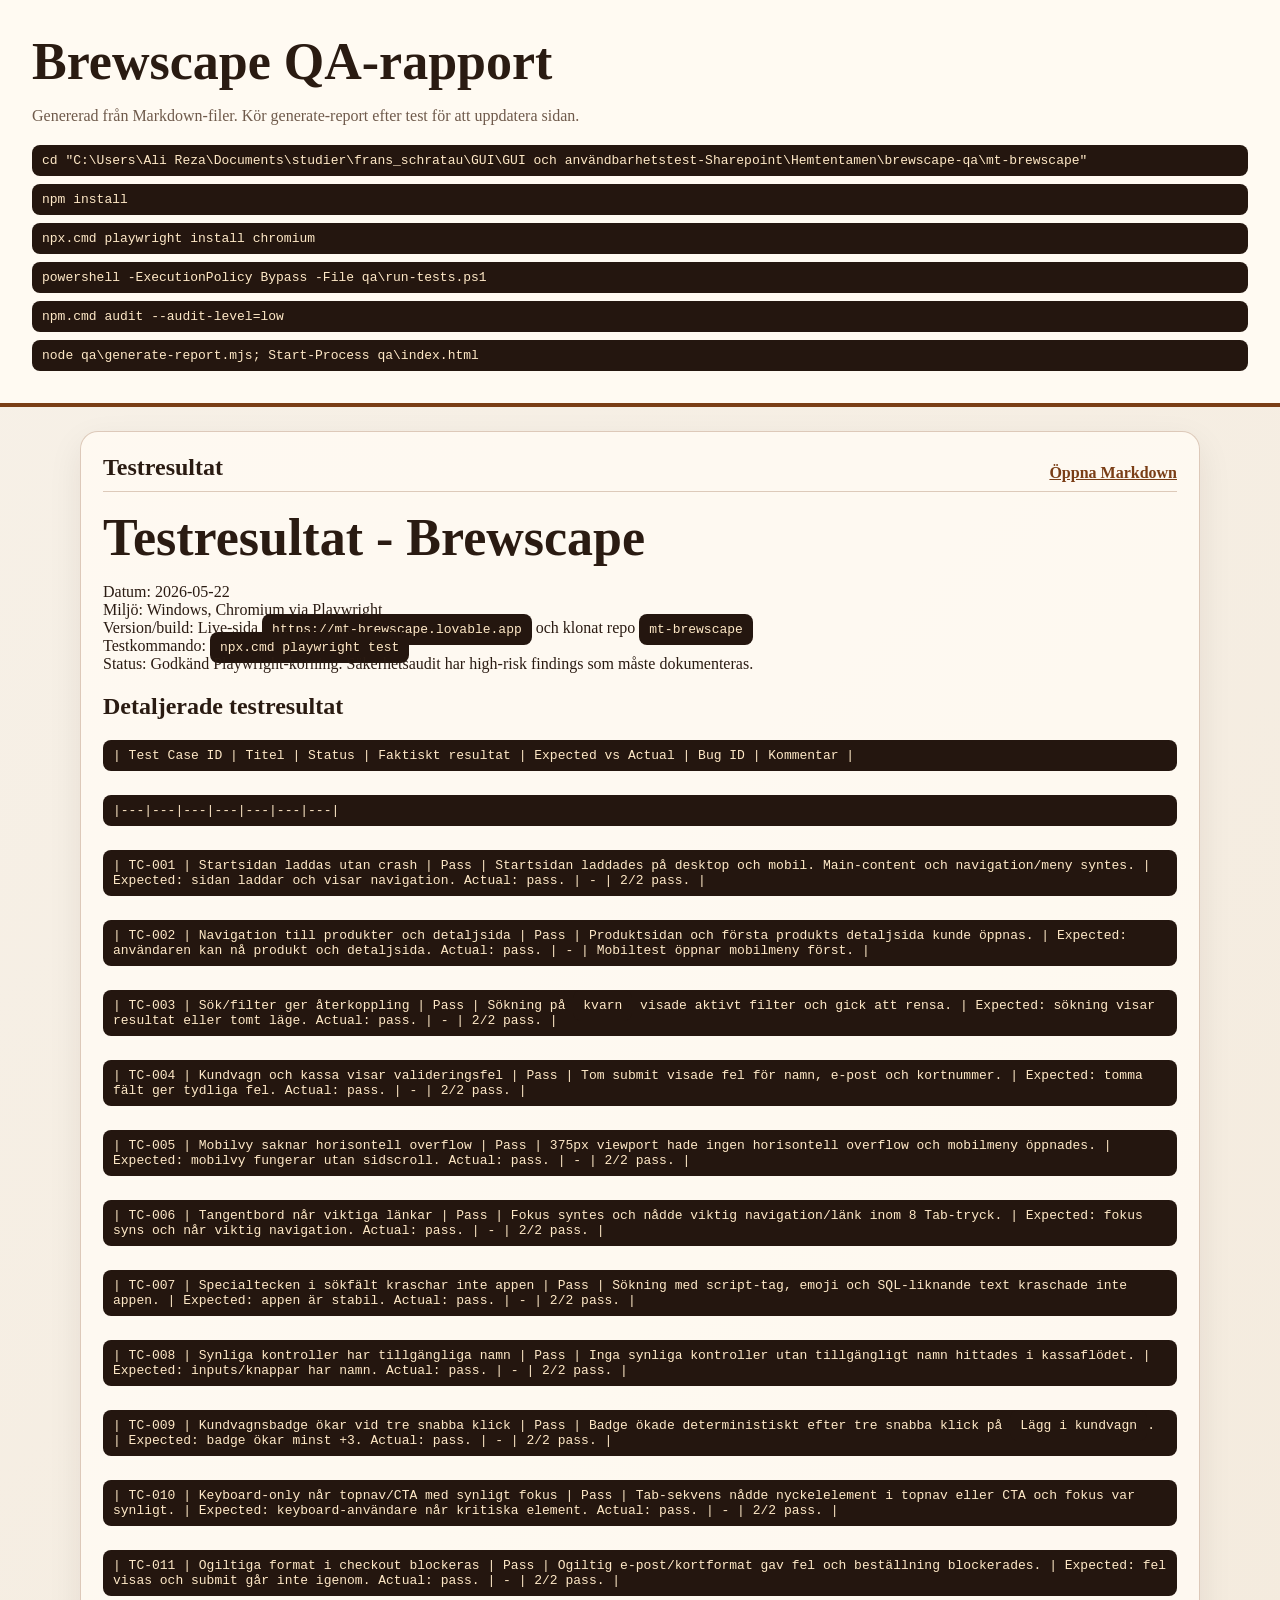
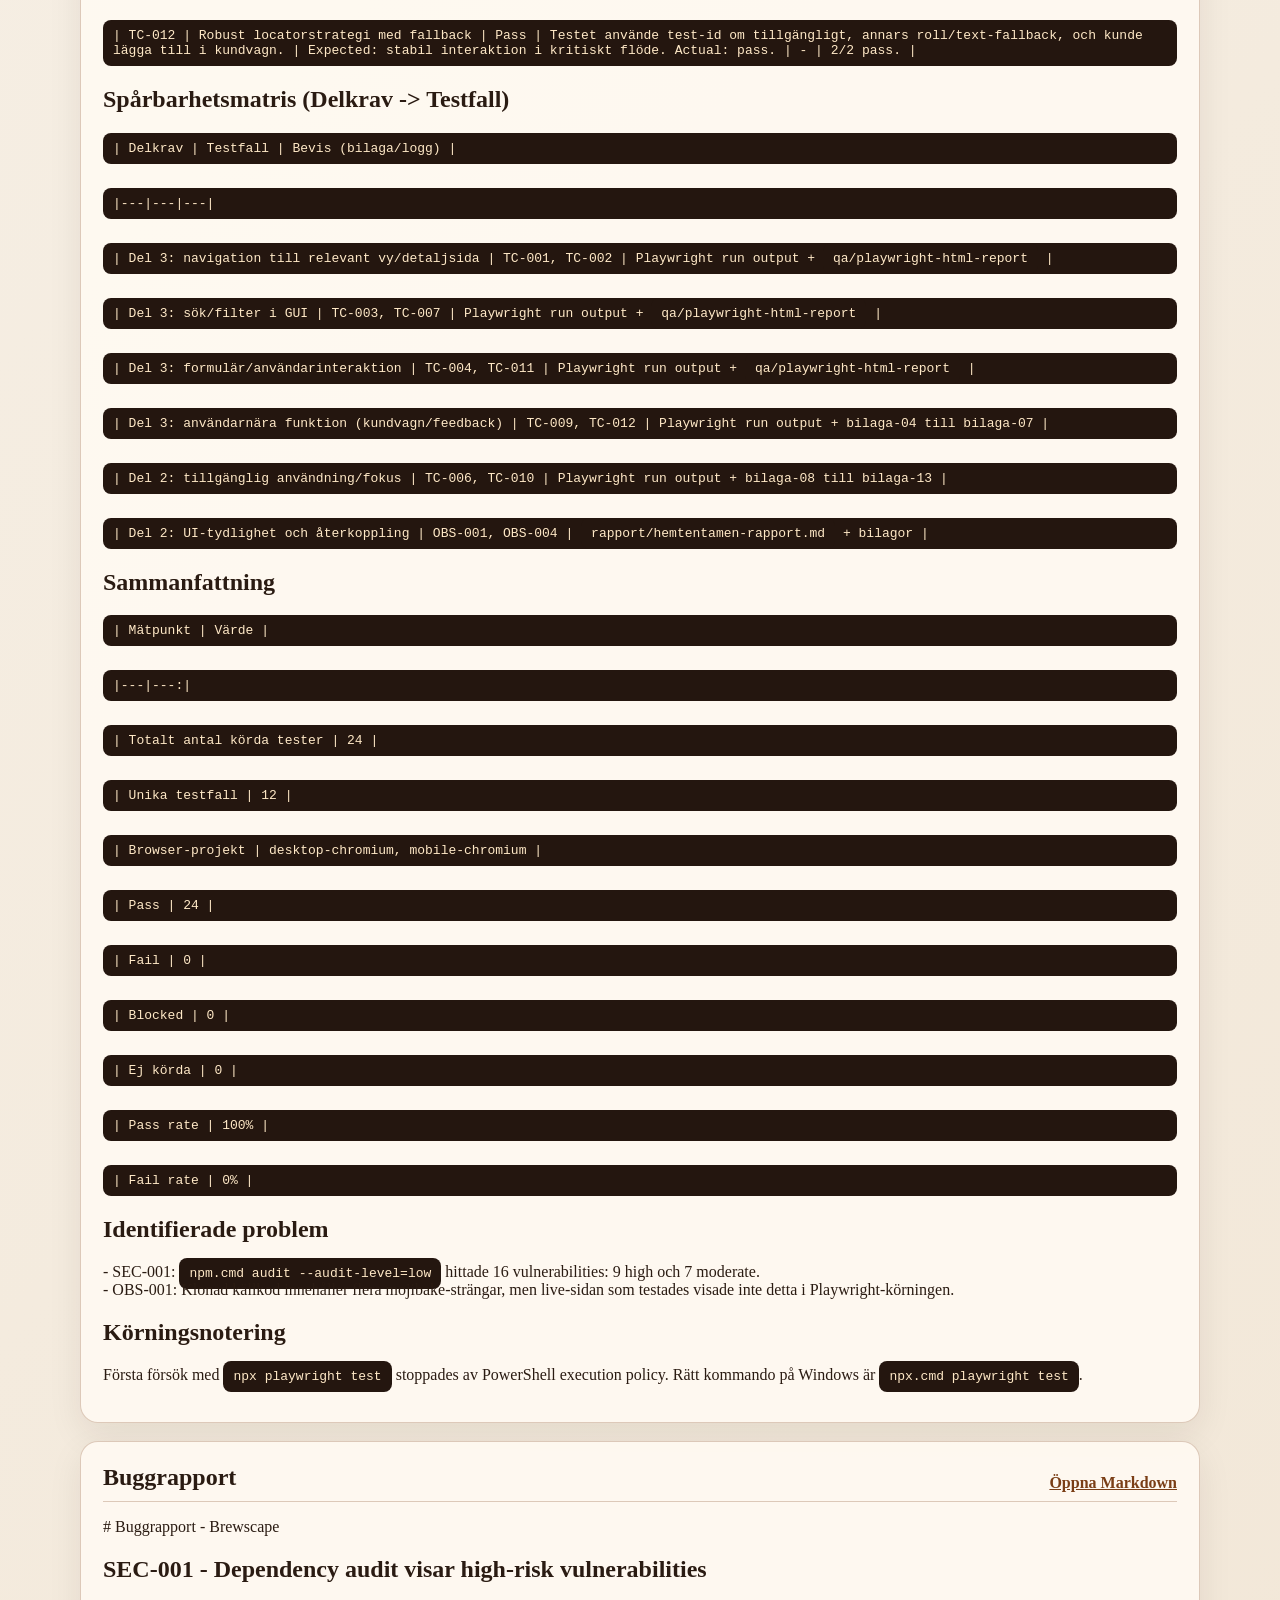
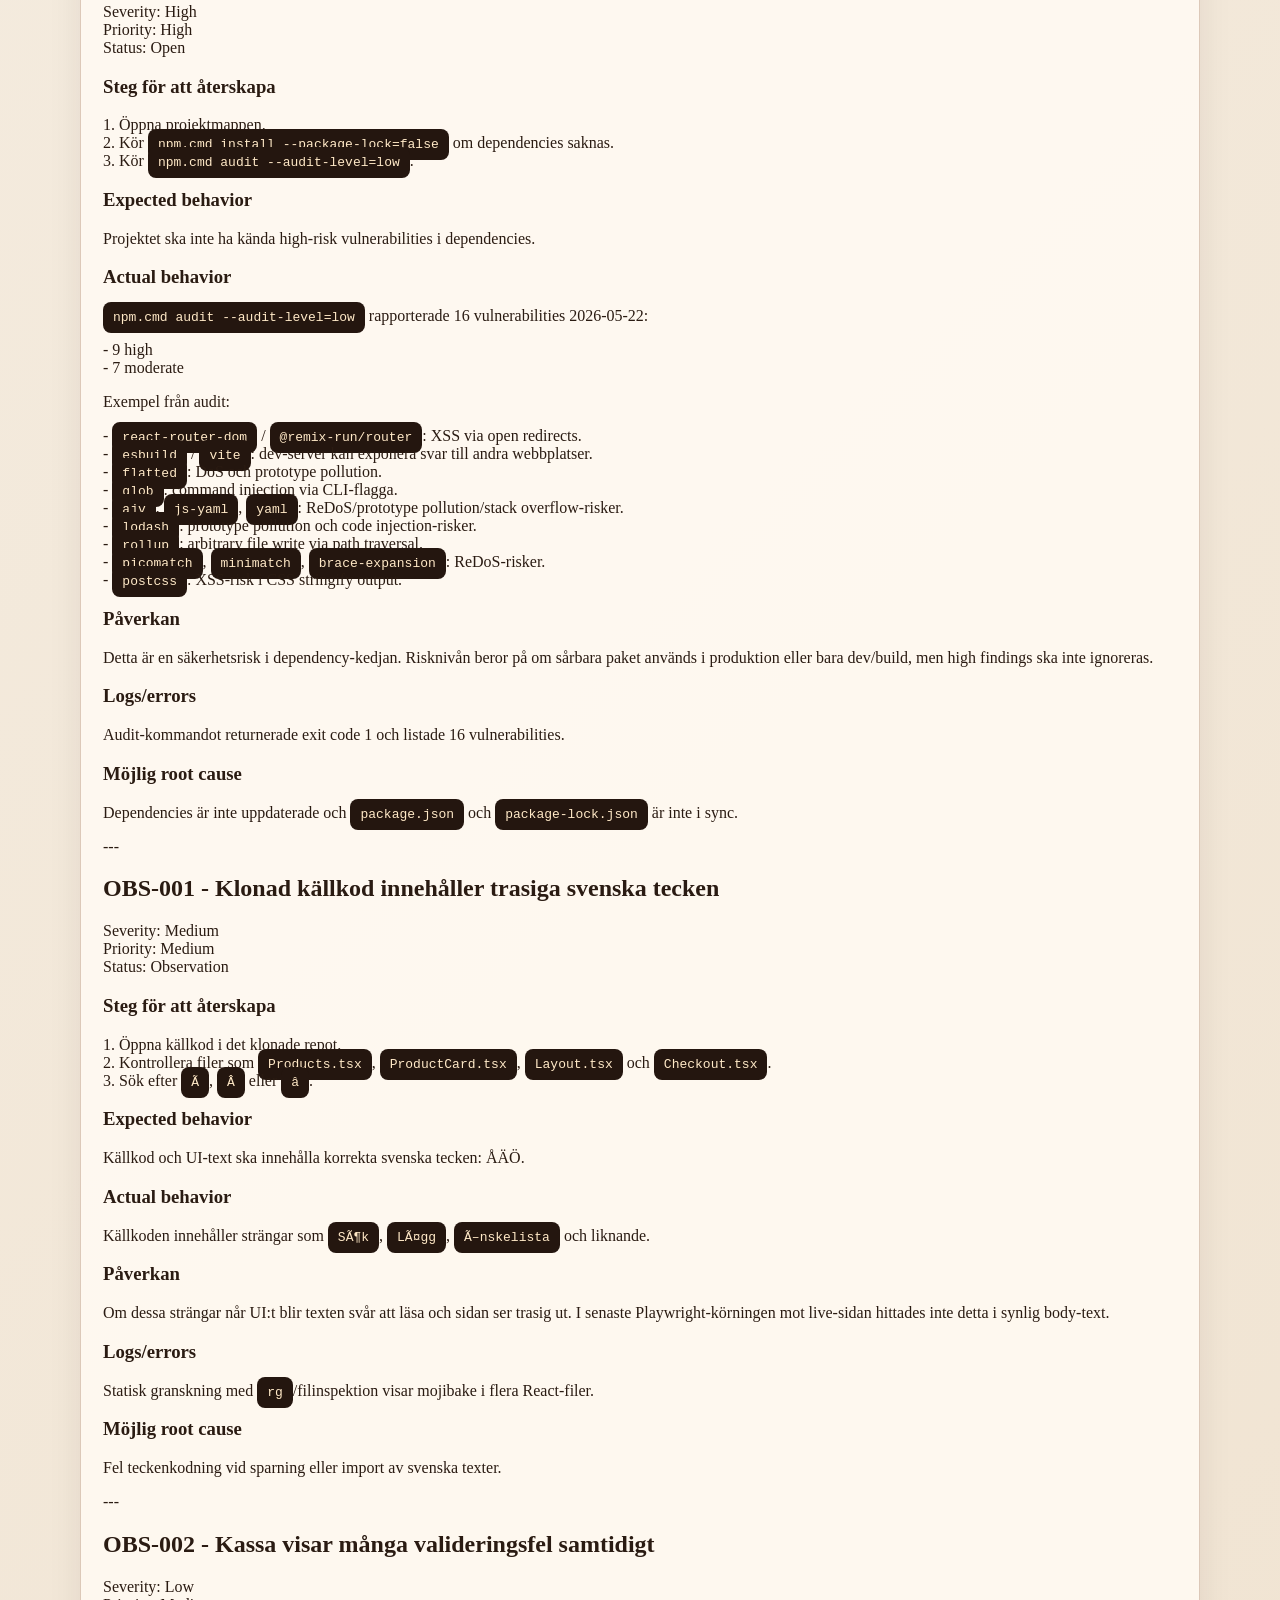
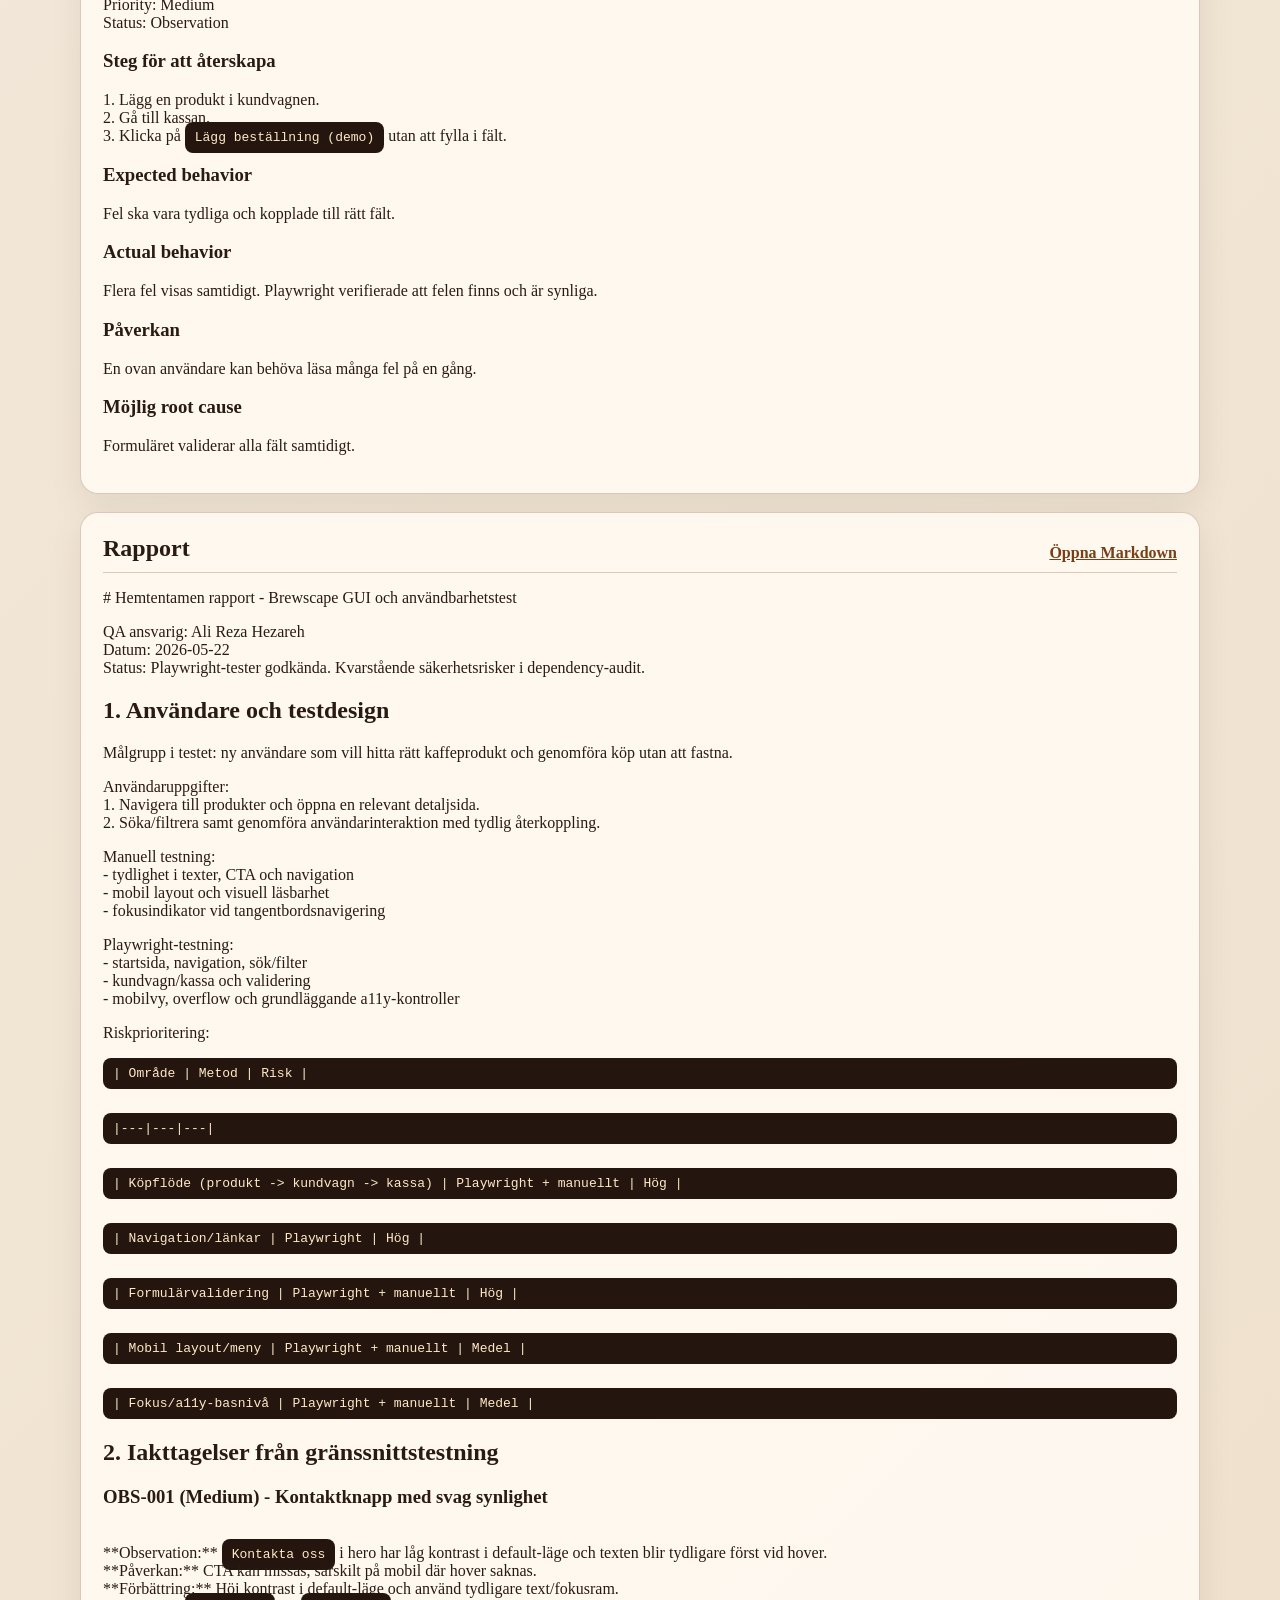
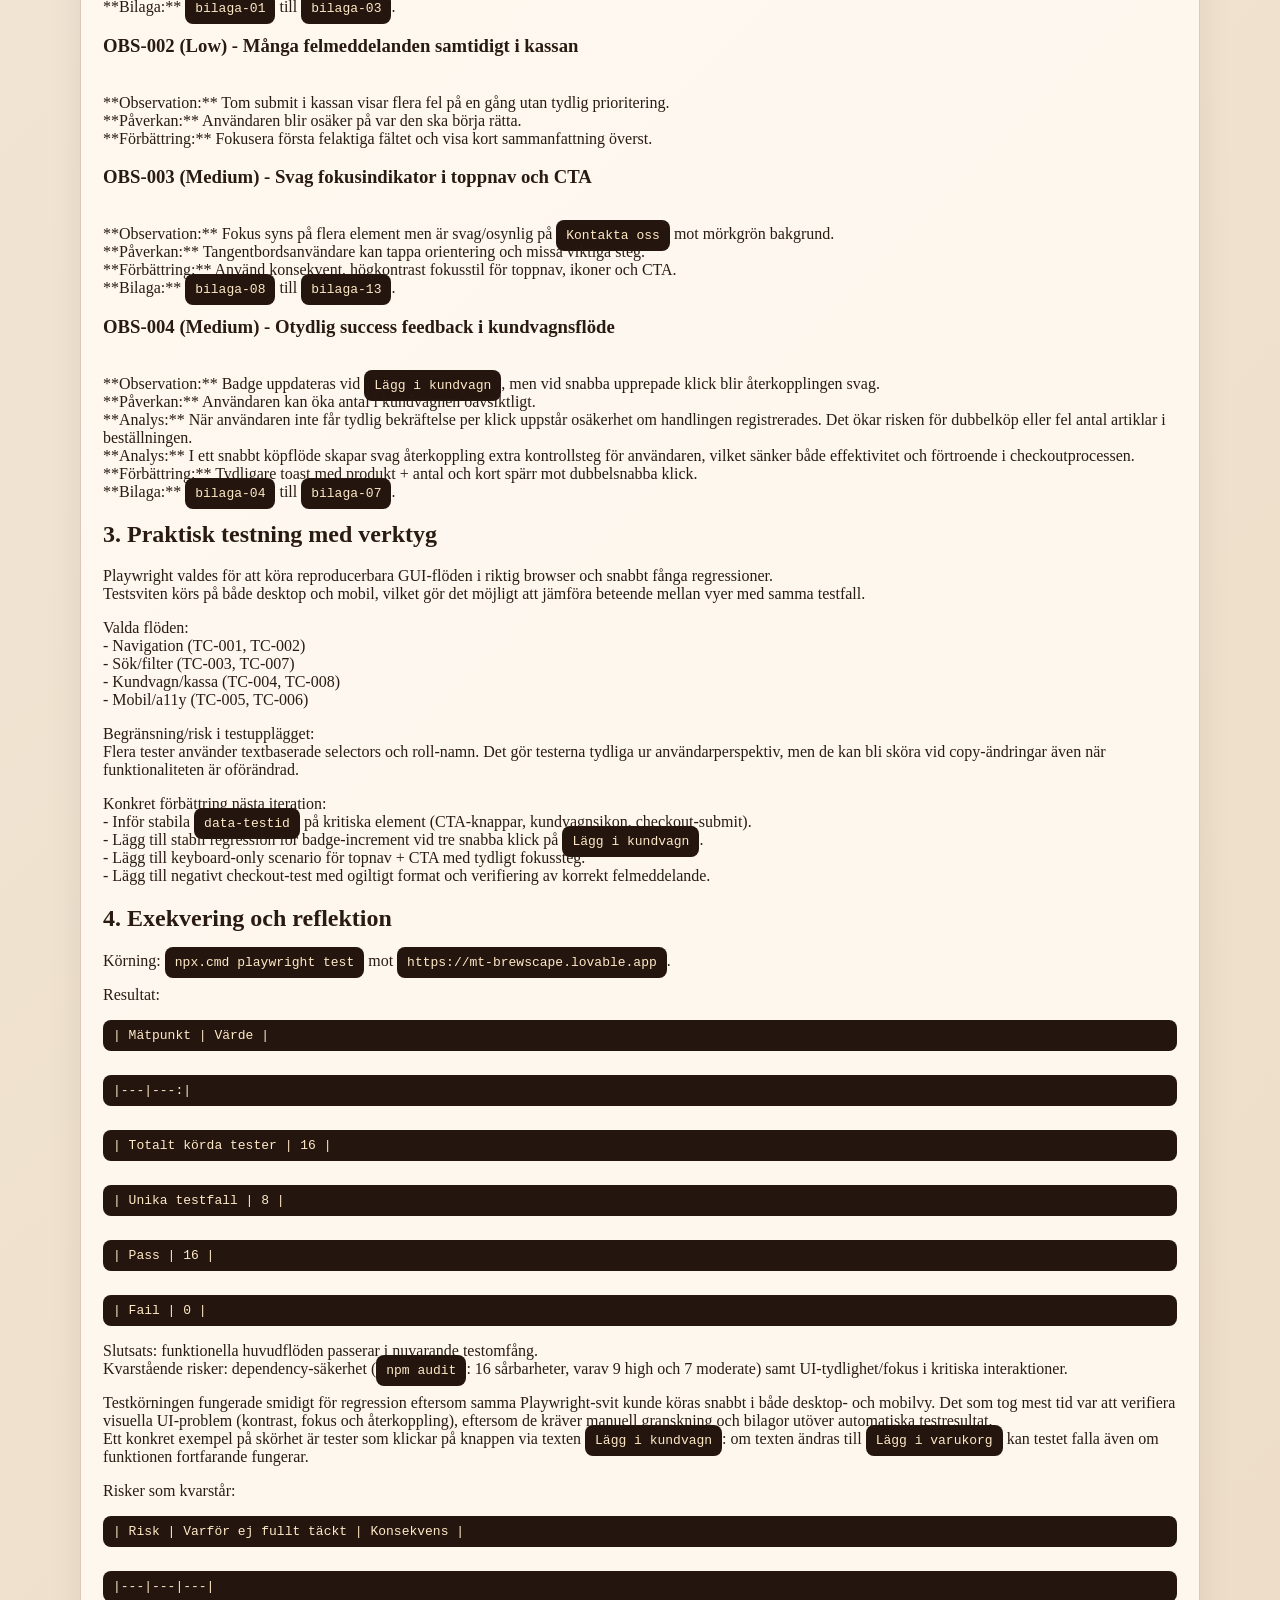
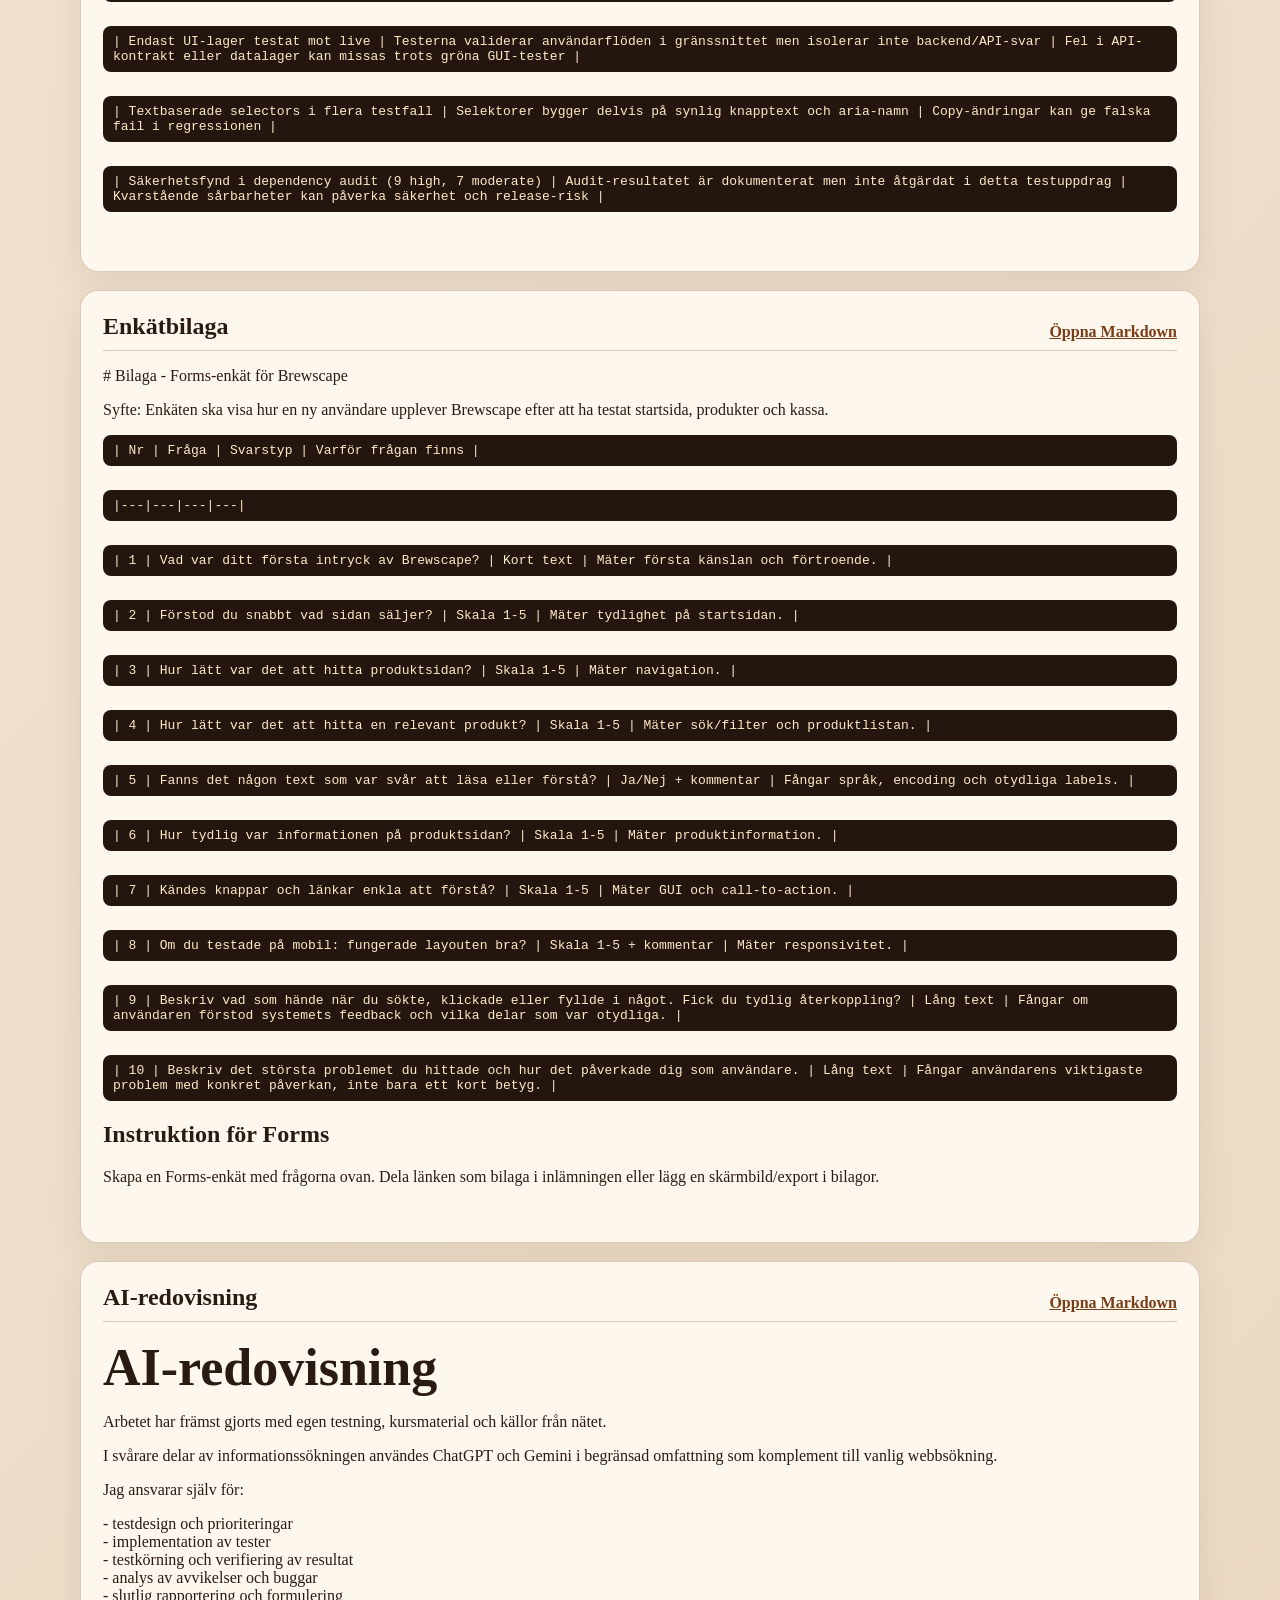
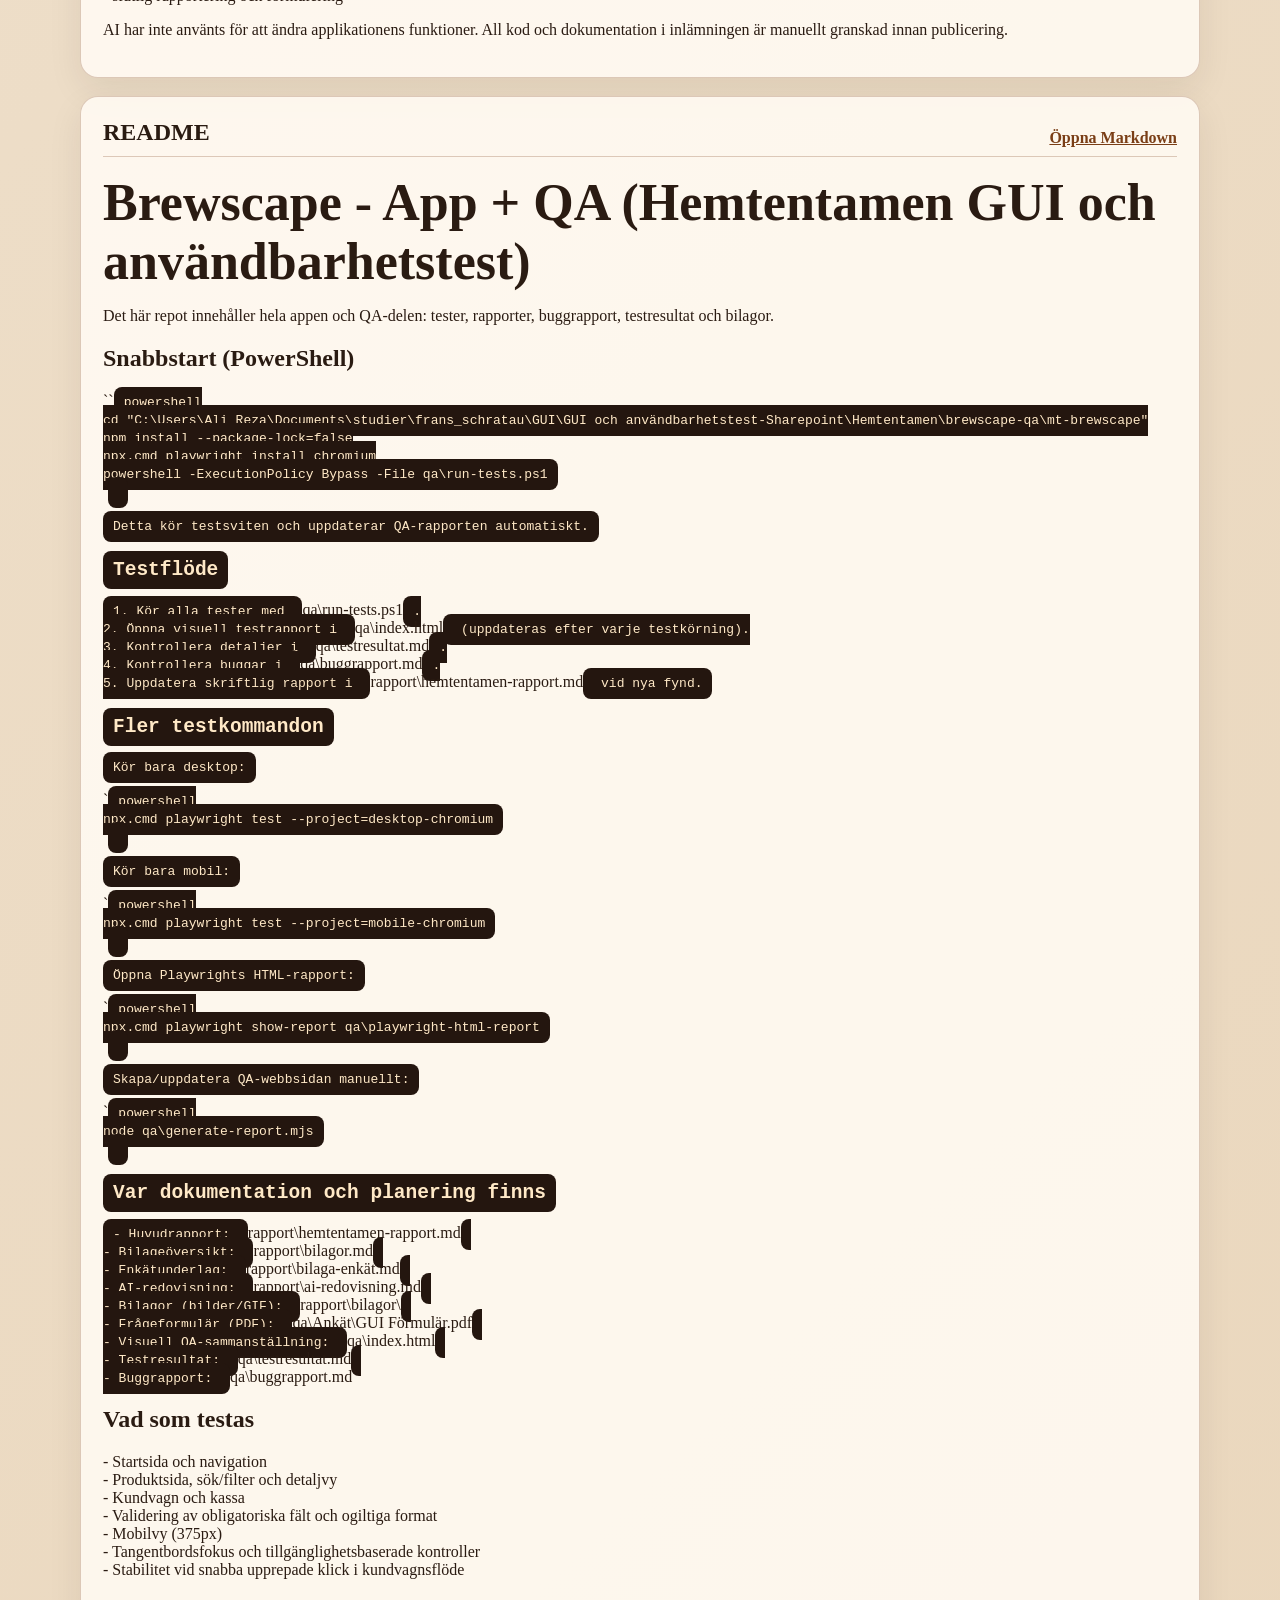
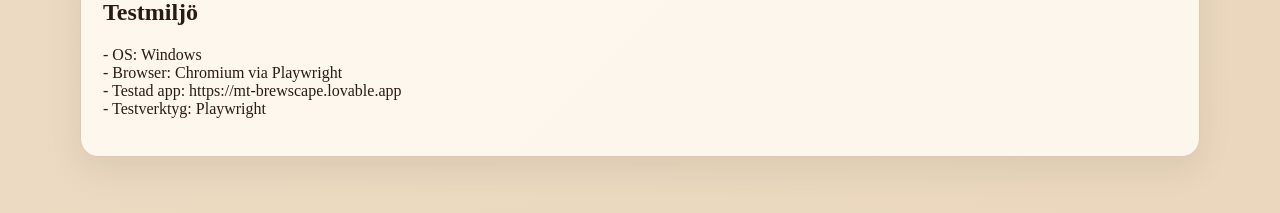
<file: qa/index.html>
<!doctype html>
<html lang="sv">
<head>
  <meta charset="utf-8">
  <meta name="viewport" content="width=device-width, initial-scale=1">
  <title>Brewscape QA-rapport</title>
  <style>
    :root { --bg:#f7f1e8; --ink:#2a1b12; --card:#fffaf2; --accent:#7a3e16; --muted:#6f5a4b; --bad:#9f1d1d; --ok:#256c3b; }
    body { margin:0; font-family: Georgia, 'Times New Roman', serif; background:linear-gradient(135deg,#f7f1e8,#ead7bd); color:var(--ink); }
    header { padding:32px; border-bottom:4px solid var(--accent); background:var(--card); }
    h1 { margin:0 0 8px; font-size:clamp(28px,5vw,52px); }
    .commands { display:grid; gap:8px; margin-top:20px; }
    code, pre { background:#24160f; color:#ffe9c7; border-radius:8px; padding:8px 10px; overflow:auto; }
    main { width:min(1120px, calc(100% - 32px)); margin:24px auto 56px; display:grid; gap:18px; }
    section { background:rgba(255,250,242,.9); border:1px solid rgba(122,62,22,.25); border-radius:18px; padding:22px; box-shadow:0 12px 34px rgba(42,27,18,.08); }
    .section-head { display:flex; align-items:center; justify-content:space-between; gap:16px; border-bottom:1px solid rgba(122,62,22,.25); margin-bottom:12px; }
    .section-head h2 { margin:0 0 10px; }
    a { color:var(--accent); font-weight:700; }
    .table { white-space:pre-wrap; margin:3px 0; }
    .meta { color:var(--muted); }
  </style>
</head>
<body>
  <header>
    <h1>Brewscape QA-rapport</h1>
    <p class="meta">Genererad från Markdown-filer. Kör generate-report efter test för att uppdatera sidan.</p>
    <div class="commands">
      <code>cd "C:\Users\Ali Reza\Documents\studier\frans_schratau\GUI\GUI och användbarhetstest-Sharepoint\Hemtentamen\brewscape-qa\mt-brewscape"</code>
      <code>npm install</code>
      <code>npx.cmd playwright install chromium</code>
      <code>powershell -ExecutionPolicy Bypass -File qa\run-tests.ps1</code>
      <code>npm.cmd audit --audit-level=low</code>
      <code>node qa\generate-report.mjs; Start-Process qa\index.html</code>
    </div>
  </header>
  <main><section><div class="section-head"><h2>Testresultat</h2><a href="../qa/testresultat.md">Öppna Markdown</a></div><p><h1>Testresultat - Brewscape</h1></p><p>Datum: 2026-05-22  <br>Miljö: Windows, Chromium via Playwright  <br>Version/build: Live-sida <code>https://mt-brewscape.lovable.app</code> och klonat repo <code>mt-brewscape</code>  <br>Testkommando: <code>npx.cmd playwright test</code>  <br>Status: Godkänd Playwright-körning. Säkerhetsaudit har high-risk findings som måste dokumenteras.</p><p><h2>Detaljerade testresultat</h2></p><p><pre class="table">| Test Case ID | Titel | Status | Faktiskt resultat | Expected vs Actual | Bug ID | Kommentar |</pre><br><pre class="table">|---|---|---|---|---|---|---|</pre><br><pre class="table">| TC-001 | Startsidan laddas utan crash | Pass | Startsidan laddades på desktop och mobil. Main-content och navigation/meny syntes. | Expected: sidan laddar och visar navigation. Actual: pass. | - | 2/2 pass. |</pre><br><pre class="table">| TC-002 | Navigation till produkter och detaljsida | Pass | Produktsidan och första produkts detaljsida kunde öppnas. | Expected: användaren kan nå produkt och detaljsida. Actual: pass. | - | Mobiltest öppnar mobilmeny först. |</pre><br><pre class="table">| TC-003 | Sök/filter ger återkoppling | Pass | Sökning på <code>kvarn</code> visade aktivt filter och gick att rensa. | Expected: sökning visar resultat eller tomt läge. Actual: pass. | - | 2/2 pass. |</pre><br><pre class="table">| TC-004 | Kundvagn och kassa visar valideringsfel | Pass | Tom submit visade fel för namn, e-post och kortnummer. | Expected: tomma fält ger tydliga fel. Actual: pass. | - | 2/2 pass. |</pre><br><pre class="table">| TC-005 | Mobilvy saknar horisontell overflow | Pass | 375px viewport hade ingen horisontell overflow och mobilmeny öppnades. | Expected: mobilvy fungerar utan sidscroll. Actual: pass. | - | 2/2 pass. |</pre><br><pre class="table">| TC-006 | Tangentbord når viktiga länkar | Pass | Fokus syntes och nådde viktig navigation/länk inom 8 Tab-tryck. | Expected: fokus syns och når viktig navigation. Actual: pass. | - | 2/2 pass. |</pre><br><pre class="table">| TC-007 | Specialtecken i sökfält kraschar inte appen | Pass | Sökning med script-tag, emoji och SQL-liknande text kraschade inte appen. | Expected: appen är stabil. Actual: pass. | - | 2/2 pass. |</pre><br><pre class="table">| TC-008 | Synliga kontroller har tillgängliga namn | Pass | Inga synliga kontroller utan tillgängligt namn hittades i kassaflödet. | Expected: inputs/knappar har namn. Actual: pass. | - | 2/2 pass. |</pre><br><pre class="table">| TC-009 | Kundvagnsbadge ökar vid tre snabba klick | Pass | Badge ökade deterministiskt efter tre snabba klick på <code>Lägg i kundvagn</code>. | Expected: badge ökar minst +3. Actual: pass. | - | 2/2 pass. |</pre><br><pre class="table">| TC-010 | Keyboard-only når topnav/CTA med synligt fokus | Pass | Tab-sekvens nådde nyckelelement i topnav eller CTA och fokus var synligt. | Expected: keyboard-användare når kritiska element. Actual: pass. | - | 2/2 pass. |</pre><br><pre class="table">| TC-011 | Ogiltiga format i checkout blockeras | Pass | Ogiltig e-post/kortformat gav fel och beställning blockerades. | Expected: fel visas och submit går inte igenom. Actual: pass. | - | 2/2 pass. |</pre><br><pre class="table">| TC-012 | Robust locatorstrategi med fallback | Pass | Testet använde test-id om tillgängligt, annars roll/text-fallback, och kunde lägga till i kundvagn. | Expected: stabil interaktion i kritiskt flöde. Actual: pass. | - | 2/2 pass. |</pre></p><p><h2>Spårbarhetsmatris (Delkrav -&gt; Testfall)</h2></p><p><pre class="table">| Delkrav | Testfall | Bevis (bilaga/logg) |</pre><br><pre class="table">|---|---|---|</pre><br><pre class="table">| Del 3: navigation till relevant vy/detaljsida | TC-001, TC-002 | Playwright run output + <code>qa/playwright-html-report</code> |</pre><br><pre class="table">| Del 3: sök/filter i GUI | TC-003, TC-007 | Playwright run output + <code>qa/playwright-html-report</code> |</pre><br><pre class="table">| Del 3: formulär/användarinteraktion | TC-004, TC-011 | Playwright run output + <code>qa/playwright-html-report</code> |</pre><br><pre class="table">| Del 3: användarnära funktion (kundvagn/feedback) | TC-009, TC-012 | Playwright run output + bilaga-04 till bilaga-07 |</pre><br><pre class="table">| Del 2: tillgänglig användning/fokus | TC-006, TC-010 | Playwright run output + bilaga-08 till bilaga-13 |</pre><br><pre class="table">| Del 2: UI-tydlighet och återkoppling | OBS-001, OBS-004 | <code>rapport/hemtentamen-rapport.md</code> + bilagor |</pre></p><p><h2>Sammanfattning</h2></p><p><pre class="table">| Mätpunkt | Värde |</pre><br><pre class="table">|---|---:|</pre><br><pre class="table">| Totalt antal körda tester | 24 |</pre><br><pre class="table">| Unika testfall | 12 |</pre><br><pre class="table">| Browser-projekt | desktop-chromium, mobile-chromium |</pre><br><pre class="table">| Pass | 24 |</pre><br><pre class="table">| Fail | 0 |</pre><br><pre class="table">| Blocked | 0 |</pre><br><pre class="table">| Ej körda | 0 |</pre><br><pre class="table">| Pass rate | 100% |</pre><br><pre class="table">| Fail rate | 0% |</pre></p><p><h2>Identifierade problem</h2></p><p>- SEC-001: <code>npm.cmd audit --audit-level=low</code> hittade 16 vulnerabilities: 9 high och 7 moderate.<br>- OBS-001: Klonad källkod innehåller flera mojibake-strängar, men live-sidan som testades visade inte detta i Playwright-körningen.</p><p><h2>Körningsnotering</h2></p><p>Första försök med <code>npx playwright test</code> stoppades av PowerShell execution policy. Rätt kommando på Windows är <code>npx.cmd playwright test</code>.<br></p></section>
<section><div class="section-head"><h2>Buggrapport</h2><a href="../qa/buggrapport.md">Öppna Markdown</a></div><p>﻿# Buggrapport - Brewscape</p><p><h2>SEC-001 - Dependency audit visar high-risk vulnerabilities</h2></p><p>Severity: High  <br>Priority: High  <br>Status: Open</p><p><h3>Steg för att återskapa</h3></p><p>1. Öppna projektmappen.<br>2. Kör <code>npm.cmd install --package-lock=false</code> om dependencies saknas.<br>3. Kör <code>npm.cmd audit --audit-level=low</code>.</p><p><h3>Expected behavior</h3></p><p>Projektet ska inte ha kända high-risk vulnerabilities i dependencies.</p><p><h3>Actual behavior</h3></p><p><code>npm.cmd audit --audit-level=low</code> rapporterade 16 vulnerabilities 2026-05-22:</p><p>- 9 high<br>- 7 moderate</p><p>Exempel från audit:</p><p>- <code>react-router-dom</code> / <code>@remix-run/router</code>: XSS via open redirects.<br>- <code>esbuild</code> / <code>vite</code>: dev-server kan exponera svar till andra webbplatser.<br>- <code>flatted</code>: DoS och prototype pollution.<br>- <code>glob</code>: command injection via CLI-flagga.<br>- <code>ajv</code>, <code>js-yaml</code>, <code>yaml</code>: ReDoS/prototype pollution/stack overflow-risker.<br>- <code>lodash</code>: prototype pollution och code injection-risker.<br>- <code>rollup</code>: arbitrary file write via path traversal.<br>- <code>picomatch</code>, <code>minimatch</code>, <code>brace-expansion</code>: ReDoS-risker.<br>- <code>postcss</code>: XSS-risk i CSS stringify output.</p><p><h3>Påverkan</h3></p><p>Detta är en säkerhetsrisk i dependency-kedjan. Risknivån beror på om sårbara paket används i produktion eller bara dev/build, men high findings ska inte ignoreras.</p><p><h3>Logs/errors</h3></p><p>Audit-kommandot returnerade exit code 1 och listade 16 vulnerabilities.</p><p><h3>Möjlig root cause</h3></p><p>Dependencies är inte uppdaterade och <code>package.json</code> och <code>package-lock.json</code> är inte i sync.</p><p>---</p><p><h2>OBS-001 - Klonad källkod innehåller trasiga svenska tecken</h2></p><p>Severity: Medium  <br>Priority: Medium  <br>Status: Observation</p><p><h3>Steg för att återskapa</h3></p><p>1. Öppna källkod i det klonade repot.<br>2. Kontrollera filer som <code>Products.tsx</code>, <code>ProductCard.tsx</code>, <code>Layout.tsx</code> och <code>Checkout.tsx</code>.<br>3. Sök efter <code>Ã</code>, <code>Â</code> eller <code>â</code>.</p><p><h3>Expected behavior</h3></p><p>Källkod och UI-text ska innehålla korrekta svenska tecken: ÅÄÖ.</p><p><h3>Actual behavior</h3></p><p>Källkoden innehåller strängar som <code>SÃ¶k</code>, <code>LÃ¤gg</code>, <code>Ã–nskelista</code> och liknande.</p><p><h3>Påverkan</h3></p><p>Om dessa strängar når UI:t blir texten svår att läsa och sidan ser trasig ut. I senaste Playwright-körningen mot live-sidan hittades inte detta i synlig body-text.</p><p><h3>Logs/errors</h3></p><p>Statisk granskning med <code>rg</code>/filinspektion visar mojibake i flera React-filer.</p><p><h3>Möjlig root cause</h3></p><p>Fel teckenkodning vid sparning eller import av svenska texter.</p><p>---</p><p><h2>OBS-002 - Kassa visar många valideringsfel samtidigt</h2></p><p>Severity: Low  <br>Priority: Medium  <br>Status: Observation</p><p><h3>Steg för att återskapa</h3></p><p>1. Lägg en produkt i kundvagnen.<br>2. Gå till kassan.<br>3. Klicka på <code>Lägg beställning (demo)</code> utan att fylla i fält.</p><p><h3>Expected behavior</h3></p><p>Fel ska vara tydliga och kopplade till rätt fält.</p><p><h3>Actual behavior</h3></p><p>Flera fel visas samtidigt. Playwright verifierade att felen finns och är synliga.</p><p><h3>Påverkan</h3></p><p>En ovan användare kan behöva läsa många fel på en gång.</p><p><h3>Möjlig root cause</h3></p><p>Formuläret validerar alla fält samtidigt.<br></p></section>
<section><div class="section-head"><h2>Rapport</h2><a href="../rapport/hemtentamen-rapport.md">Öppna Markdown</a></div><p>﻿# Hemtentamen rapport - Brewscape GUI och användbarhetstest</p><p>QA ansvarig: Ali Reza Hezareh  <br>Datum: 2026-05-22  <br>Status: Playwright-tester godkända. Kvarstående säkerhetsrisker i dependency-audit.</p><p><h2>1. Användare och testdesign</h2></p><p>Målgrupp i testet: ny användare som vill hitta rätt kaffeprodukt och genomföra köp utan att fastna.</p><p>Användaruppgifter:<br>1. Navigera till produkter och öppna en relevant detaljsida.<br>2. Söka/filtrera samt genomföra användarinteraktion med tydlig återkoppling.</p><p>Manuell testning:<br>- tydlighet i texter, CTA och navigation<br>- mobil layout och visuell läsbarhet<br>- fokusindikator vid tangentbordsnavigering</p><p>Playwright-testning:<br>- startsida, navigation, sök/filter<br>- kundvagn/kassa och validering<br>- mobilvy, overflow och grundläggande a11y-kontroller</p><p>Riskprioritering:</p><p><pre class="table">| Område | Metod | Risk |</pre><br><pre class="table">|---|---|---|</pre><br><pre class="table">| Köpflöde (produkt -&gt; kundvagn -&gt; kassa) | Playwright + manuellt | Hög |</pre><br><pre class="table">| Navigation/länkar | Playwright | Hög |</pre><br><pre class="table">| Formulärvalidering | Playwright + manuellt | Hög |</pre><br><pre class="table">| Mobil layout/meny | Playwright + manuellt | Medel |</pre><br><pre class="table">| Fokus/a11y-basnivå | Playwright + manuellt | Medel |</pre></p><p><h2>2. Iakttagelser från gränssnittstestning</h2></p><p><h3>OBS-001 (Medium) - Kontaktknapp med svag synlighet</h3><br>**Observation:** <code>Kontakta oss</code> i hero har låg kontrast i default-läge och texten blir tydligare först vid hover.  <br>**Påverkan:** CTA kan missas, särskilt på mobil där hover saknas.  <br>**Förbättring:** Höj kontrast i default-läge och använd tydligare text/fokusram.  <br>**Bilaga:** <code>bilaga-01</code> till <code>bilaga-03</code>.</p><p><h3>OBS-002 (Low) - Många felmeddelanden samtidigt i kassan</h3><br>**Observation:** Tom submit i kassan visar flera fel på en gång utan tydlig prioritering.  <br>**Påverkan:** Användaren blir osäker på var den ska börja rätta.  <br>**Förbättring:** Fokusera första felaktiga fältet och visa kort sammanfattning överst.</p><p><h3>OBS-003 (Medium) - Svag fokusindikator i toppnav och CTA</h3><br>**Observation:** Fokus syns på flera element men är svag/osynlig på <code>Kontakta oss</code> mot mörkgrön bakgrund.  <br>**Påverkan:** Tangentbordsanvändare kan tappa orientering och missa viktiga steg.  <br>**Förbättring:** Använd konsekvent, högkontrast fokusstil för toppnav, ikoner och CTA.  <br>**Bilaga:** <code>bilaga-08</code> till <code>bilaga-13</code>.</p><p><h3>OBS-004 (Medium) - Otydlig success feedback i kundvagnsflöde</h3><br>**Observation:** Badge uppdateras vid <code>Lägg i kundvagn</code>, men vid snabba upprepade klick blir återkopplingen svag.  <br>**Påverkan:** Användaren kan öka antal i kundvagnen oavsiktligt.  <br>**Analys:** När användaren inte får tydlig bekräftelse per klick uppstår osäkerhet om handlingen registrerades. Det ökar risken för dubbelköp eller fel antal artiklar i beställningen.  <br>**Analys:** I ett snabbt köpflöde skapar svag återkoppling extra kontrollsteg för användaren, vilket sänker både effektivitet och förtroende i checkoutprocessen.  <br>**Förbättring:** Tydligare toast med produkt + antal och kort spärr mot dubbelsnabba klick.  <br>**Bilaga:** <code>bilaga-04</code> till <code>bilaga-07</code>.</p><p><h2>3. Praktisk testning med verktyg</h2></p><p>Playwright valdes för att köra reproducerbara GUI-flöden i riktig browser och snabbt fånga regressioner.  <br>Testsviten körs på både desktop och mobil, vilket gör det möjligt att jämföra beteende mellan vyer med samma testfall.</p><p>Valda flöden:<br>- Navigation (TC-001, TC-002)<br>- Sök/filter (TC-003, TC-007)<br>- Kundvagn/kassa (TC-004, TC-008)<br>- Mobil/a11y (TC-005, TC-006)</p><p>Begränsning/risk i testupplägget:<br>Flera tester använder textbaserade selectors och roll-namn. Det gör testerna tydliga ur användarperspektiv, men de kan bli sköra vid copy-ändringar även när funktionaliteten är oförändrad.</p><p>Konkret förbättring nästa iteration:<br>- Inför stabila <code>data-testid</code> på kritiska element (CTA-knappar, kundvagnsikon, checkout-submit).<br>- Lägg till stabil regression för badge-increment vid tre snabba klick på <code>Lägg i kundvagn</code>.<br>- Lägg till keyboard-only scenario för topnav + CTA med tydligt fokussteg.<br>- Lägg till negativt checkout-test med ogiltigt format och verifiering av korrekt felmeddelande.</p><p><h2>4. Exekvering och reflektion</h2></p><p>Körning: <code>npx.cmd playwright test</code> mot <code>https://mt-brewscape.lovable.app</code>.</p><p>Resultat:</p><p><pre class="table">| Mätpunkt | Värde |</pre><br><pre class="table">|---|---:|</pre><br><pre class="table">| Totalt körda tester | 16 |</pre><br><pre class="table">| Unika testfall | 8 |</pre><br><pre class="table">| Pass | 16 |</pre><br><pre class="table">| Fail | 0 |</pre></p><p>Slutsats: funktionella huvudflöden passerar i nuvarande testomfång.  <br>Kvarstående risker: dependency-säkerhet (<code>npm audit</code>: 16 sårbarheter, varav 9 high och 7 moderate) samt UI-tydlighet/fokus i kritiska interaktioner.</p><p>Testkörningen fungerade smidigt för regression eftersom samma Playwright-svit kunde köras snabbt i både desktop- och mobilvy. Det som tog mest tid var att verifiera visuella UI-problem (kontrast, fokus och återkoppling), eftersom de kräver manuell granskning och bilagor utöver automatiska testresultat.<br>Ett konkret exempel på skörhet är tester som klickar på knappen via texten <code>Lägg i kundvagn</code>: om texten ändras till <code>Lägg i varukorg</code> kan testet falla även om funktionen fortfarande fungerar.</p><p>Risker som kvarstår:</p><p><pre class="table">| Risk | Varför ej fullt täckt | Konsekvens |</pre><br><pre class="table">|---|---|---|</pre><br><pre class="table">| Endast UI-lager testat mot live | Testerna validerar användarflöden i gränssnittet men isolerar inte backend/API-svar | Fel i API-kontrakt eller datalager kan missas trots gröna GUI-tester |</pre><br><pre class="table">| Textbaserade selectors i flera testfall | Selektorer bygger delvis på synlig knapptext och aria-namn | Copy-ändringar kan ge falska fail i regressionen |</pre><br><pre class="table">| Säkerhetsfynd i dependency audit (9 high, 7 moderate) | Audit-resultatet är dokumenterat men inte åtgärdat i detta testuppdrag | Kvarstående sårbarheter kan påverka säkerhet och release-risk |</pre><br></p></section>
<section><div class="section-head"><h2>Enkätbilaga</h2><a href="../rapport/bilaga-enkät.md">Öppna Markdown</a></div><p>﻿# Bilaga - Forms-enkät för Brewscape</p><p>Syfte: Enkäten ska visa hur en ny användare upplever Brewscape efter att ha testat startsida, produkter och kassa.</p><p><pre class="table">| Nr | Fråga | Svarstyp | Varför frågan finns |</pre><br><pre class="table">|---|---|---|---|</pre><br><pre class="table">| 1 | Vad var ditt första intryck av Brewscape? | Kort text | Mäter första känslan och förtroende. |</pre><br><pre class="table">| 2 | Förstod du snabbt vad sidan säljer? | Skala 1-5 | Mäter tydlighet på startsidan. |</pre><br><pre class="table">| 3 | Hur lätt var det att hitta produktsidan? | Skala 1-5 | Mäter navigation. |</pre><br><pre class="table">| 4 | Hur lätt var det att hitta en relevant produkt? | Skala 1-5 | Mäter sök/filter och produktlistan. |</pre><br><pre class="table">| 5 | Fanns det någon text som var svår att läsa eller förstå? | Ja/Nej + kommentar | Fångar språk, encoding och otydliga labels. |</pre><br><pre class="table">| 6 | Hur tydlig var informationen på produktsidan? | Skala 1-5 | Mäter produktinformation. |</pre><br><pre class="table">| 7 | Kändes knappar och länkar enkla att förstå? | Skala 1-5 | Mäter GUI och call-to-action. |</pre><br><pre class="table">| 8 | Om du testade på mobil: fungerade layouten bra? | Skala 1-5 + kommentar | Mäter responsivitet. |</pre><br><pre class="table">| 9 | Beskriv vad som hände när du sökte, klickade eller fyllde i något. Fick du tydlig återkoppling? | Lång text | Fångar om användaren förstod systemets feedback och vilka delar som var otydliga. |</pre><br><pre class="table">| 10 | Beskriv det största problemet du hittade och hur det påverkade dig som användare. | Lång text | Fångar användarens viktigaste problem med konkret påverkan, inte bara ett kort betyg. |</pre></p><p><h2>Instruktion för Forms</h2></p><p>Skapa en Forms-enkät med frågorna ovan. Dela länken som bilaga i inlämningen eller lägg en skärmbild/export i bilagor.<br><br></p></section>
<section><div class="section-head"><h2>AI-redovisning</h2><a href="../rapport/ai-redovisning.md">Öppna Markdown</a></div><p><h1>AI-redovisning</h1></p><p>Arbetet har främst gjorts med egen testning, kursmaterial och källor från nätet.</p><p>I svårare delar av informationssökningen användes ChatGPT och Gemini i begränsad omfattning som komplement till vanlig webbsökning.</p><p>Jag ansvarar själv för:</p><p>- testdesign och prioriteringar<br>- implementation av tester<br>- testkörning och verifiering av resultat<br>- analys av avvikelser och buggar<br>- slutlig rapportering och formulering</p><p>AI har inte använts för att ändra applikationens funktioner. All kod och dokumentation i inlämningen är manuellt granskad innan publicering.<br></p></section>
<section><div class="section-head"><h2>README</h2><a href="../README.md">Öppna Markdown</a></div><p><h1>Brewscape - App + QA (Hemtentamen GUI och användbarhetstest)</h1></p><p>Det här repot innehåller hela appen och QA-delen: tester, rapporter, buggrapport, testresultat och bilagor.</p><p><h2>Snabbstart (PowerShell)</h2></p><p>``<code>powershell<br>cd &quot;C:\Users\Ali Reza\Documents\studier\frans_schratau\GUI\GUI och användbarhetstest-Sharepoint\Hemtentamen\brewscape-qa\mt-brewscape&quot;<br>npm install --package-lock=false<br>npx.cmd playwright install chromium<br>powershell -ExecutionPolicy Bypass -File qa\run-tests.ps1<br></code>`<code></p><p>Detta kör testsviten och uppdaterar QA-rapporten automatiskt.</p><p><h2>Testflöde</h2></p><p>1. Kör alla tester med </code>qa\run-tests.ps1<code>.<br>2. Öppna visuell testrapport i </code>qa\index.html<code> (uppdateras efter varje testkörning).<br>3. Kontrollera detaljer i </code>qa\testresultat.md<code>.<br>4. Kontrollera buggar i </code>qa\buggrapport.md<code>.<br>5. Uppdatera skriftlig rapport i </code>rapport\hemtentamen-rapport.md<code> vid nya fynd.</p><p><h2>Fler testkommandon</h2></p><p>Kör bara desktop:</p><p></code>`<code>powershell<br>npx.cmd playwright test --project=desktop-chromium<br></code>`<code></p><p>Kör bara mobil:</p><p></code>`<code>powershell<br>npx.cmd playwright test --project=mobile-chromium<br></code>`<code></p><p>Öppna Playwrights HTML-rapport:</p><p></code>`<code>powershell<br>npx.cmd playwright show-report qa\playwright-html-report<br></code>`<code></p><p>Skapa/uppdatera QA-webbsidan manuellt:</p><p></code>`<code>powershell<br>node qa\generate-report.mjs<br></code>`<code></p><p><h2>Var dokumentation och planering finns</h2></p><p>- Huvudrapport: </code>rapport\hemtentamen-rapport.md<code><br>- Bilageöversikt: </code>rapport\bilagor.md<code><br>- Enkätunderlag: </code>rapport\bilaga-enkät.md<code><br>- AI-redovisning: </code>rapport\ai-redovisning.md<code><br>- Bilagor (bilder/GIF): </code>rapport\bilagor\<code><br>- Frågeformulär (PDF): </code>qa\Ankät\GUI Förmulär.pdf<code><br>- Visuell QA-sammanställning: </code>qa\index.html<code><br>- Testresultat: </code>qa\testresultat.md<code><br>- Buggrapport: </code>qa\buggrapport.md`</p><p><h2>Vad som testas</h2></p><p>- Startsida och navigation<br>- Produktsida, sök/filter och detaljvy<br>- Kundvagn och kassa<br>- Validering av obligatoriska fält och ogiltiga format<br>- Mobilvy (375px)<br>- Tangentbordsfokus och tillgänglighetsbaserade kontroller<br>- Stabilitet vid snabba upprepade klick i kundvagnsflöde</p><p><h2>Testmiljö</h2></p><p>- OS: Windows<br>- Browser: Chromium via Playwright<br>- Testad app: https://mt-brewscape.lovable.app<br>- Testverktyg: Playwright<br></p></section></main>
</body>
</html>
</file>
